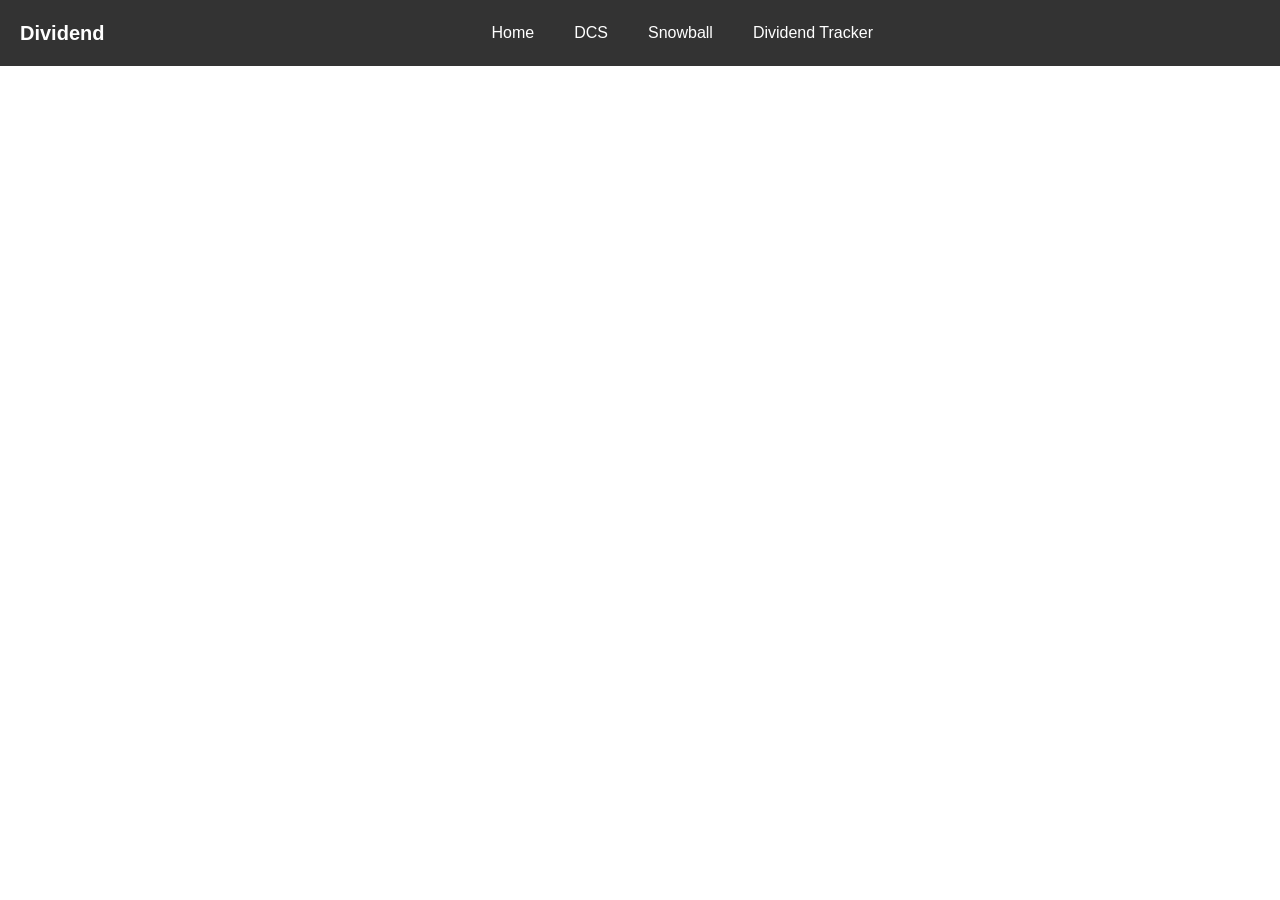
<file: src/main/resources/static/index.html>
<!DOCTYPE html>
<html lang="en">
<head>
    <meta charset="UTF-8">
    <meta name="viewport" content="width=device-width, initial-scale=1.0">
    <title>Navigation Bar</title>
    <link rel="stylesheet" href="navbar.css">
</head>
<body>
<div class="navbar" id="navbar">
    <div class="site-name">Dividend</div>
    <div class="nav-links">
        <a href="index.html">Home</a>
        <a href="DCF_Calculator.html">DCS</a>
        <a href="snowball.html">Snowball</a>
        <a href="DividendTracker.html">Dividend Tracker</a>
    </div>
</div>
</body>
</html>
</file>
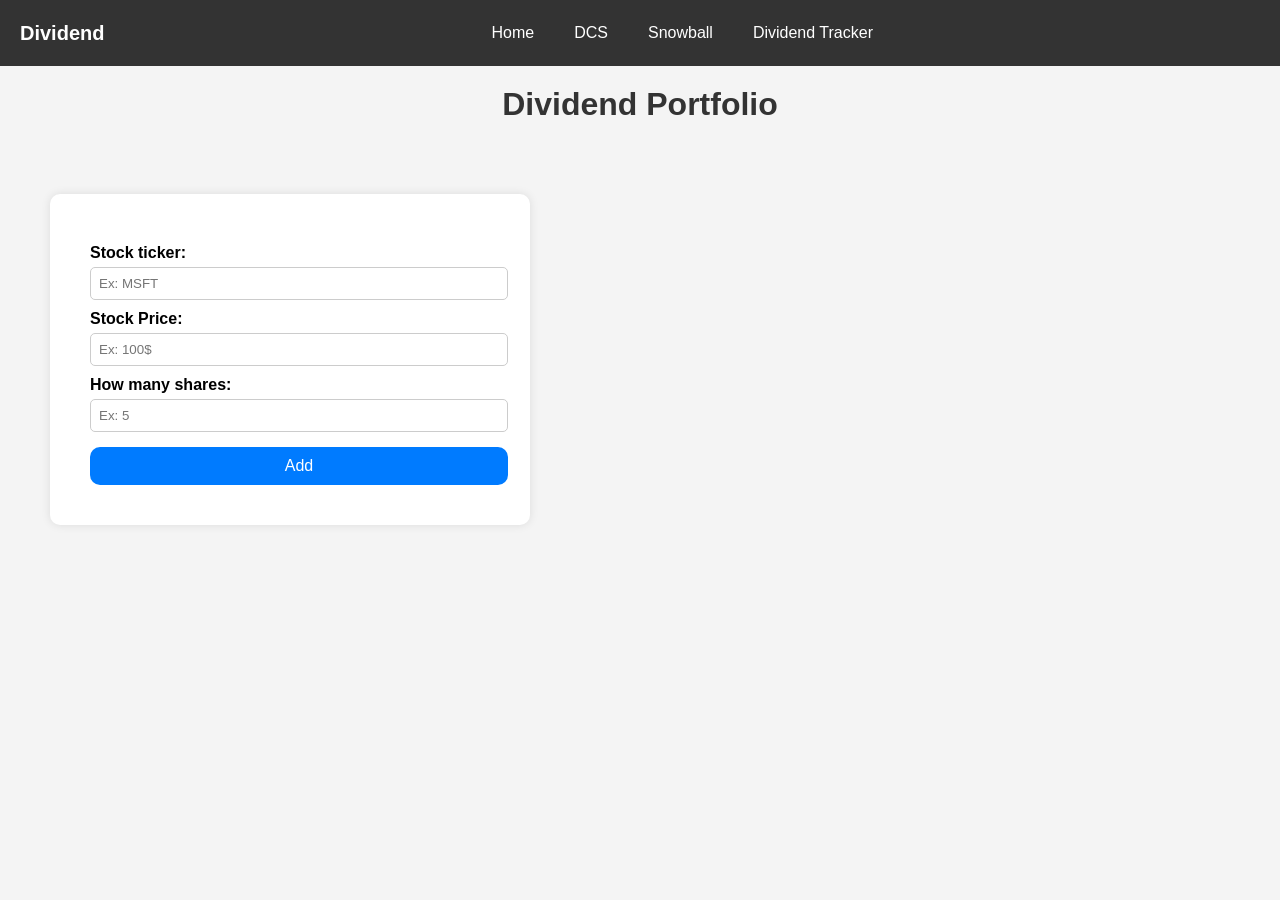
<file: src/main/resources/static/DividendTracker.html>
<!DOCTYPE html>
<html lang="en">
<head>
    <meta charset="UTF-8">
    <title>Dividends</title>
    <link rel="stylesheet" href="DividendTracker.css">
    <script src="DividendTracker.js"></script>
    <script>
        fetch("index.html")
            .then(response => response.text())
            .then(data => document.getElementById("navbar").innerHTML = data);
    </script>

    <style>
        h1{
            text-align: center;
        }
    </style>
</head>
<body>
<div id="navbar"></div>
<h1>Dividend Portfolio</h1>

<div class="form-container">
    <label>Stock ticker:
        <input type="text" id="tickerSymbol" placeholder="Ex: MSFT" required>
    </label>

    <label>Stock Price:
        <input type="number" id="theStockPrice" placeholder="Ex: 100$" required>
    </label>

    <label>How many shares:
        <input type="number" id="shares" placeholder="Ex: 5" required>
    </label>


    <button onclick="sendData()">Add</button>
    <div id="value"></div>
</div>
</body>
</html>
</file>
<file: src/main/resources/static/navbar.css>
body {
    margin: 0;
    font-family: Arial, sans-serif;
}
.navbar {
    background-color: #333;
    overflow: hidden;
    display: flex;
    align-items: center;
    justify-content: space-between;
    padding: 10px 20px;
}
.navbar .site-name {
    color: white;
    font-size: 20px;
    font-weight: bold;
}
.nav-links {
    display: flex;
    justify-content: center;
    flex-grow: 1;
}
.nav-links a {
    color: white;
    text-decoration: none;
    padding: 14px 20px;
    text-align: center;
}
.nav-links a:hover {
    background-color: #575757;
}
</file>
<file: src/main/resources/static/DividendTracker.css>
body {
    font-family: Arial, sans-serif;
    background-color: #f4f4f4;
    margin: 0;
    padding: 0;
    display: flex;
    flex-direction: column;
}

h1 {
    margin-top: 20px;
    color: #333;
}

.form-container {
    background: white;
    padding: 40px;
    border-radius: 10px;
    box-shadow: 0 0 10px rgba(0, 0, 0, 0.1);
    max-width: 400px;
    width: 100%;
    margin: 50px 50px;
    display: flex;
    flex-direction: column;
}

label {
    margin-top: 10px;
    font-weight: bold;
}

input, select {
    width: 100%;
    padding: 8px;
    margin-top: 5px;
    border: 1px solid #ccc;
    border-radius: 5px;
}

button {
    background-color: #007bff;
    color: white;
    border: none;
    width: 418px;
    padding: 10px;
    margin-top: 15px;
    cursor: pointer;
    font-size: 16px;
    border-radius: 10px;
}

button:hover {
    background-color: #575757;
}

.container {
    margin-top: 20px;
    width: 100%;
    max-width: 800px;
    background: white;
    padding: 20px;
    border-radius: 20px;
    box-shadow: 0 0 10px rgba(0, 0, 0, 0.1);
    overflow-x: auto;
}
</file>
